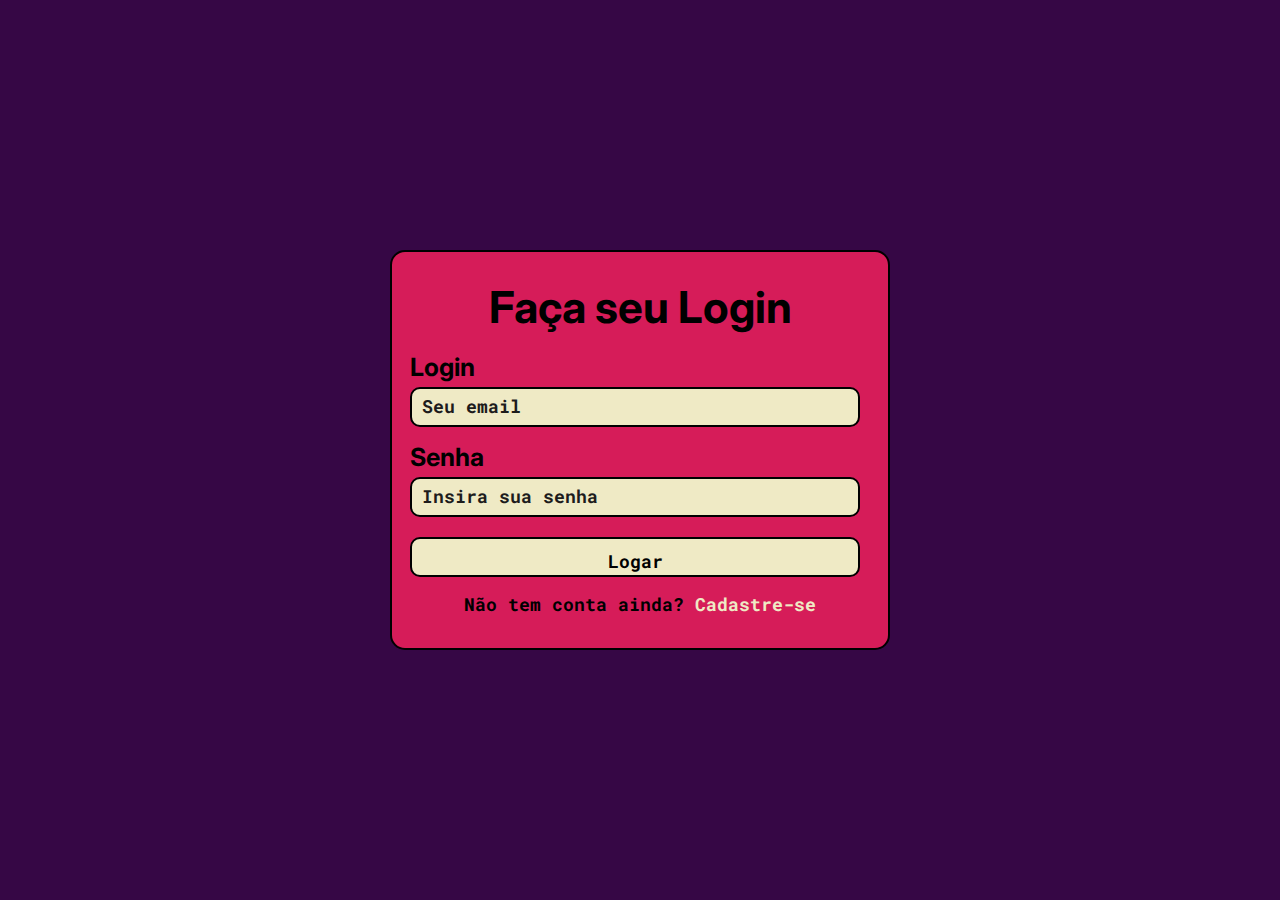
<file: index.html>
<!DOCTYPE html>
<html lang="en">
<head>
    <meta charset="UTF-8">
    <meta http-equiv="X-UA-Compatible" content="IE=edge">
    <meta name="viewport" content="width=device-width, initial-scale=1.0">
    <link rel="stylesheet" href="style.css" />
    <link rel="stylesheet" href="https://fonts.googleapis.com/css2?family=Inter&family=Roboto+Mono:ital@1&display=swap" rel="stylesheet" />
    <title>Document</title>
</head>
<body>
    <div class="container">
        <div class="login">
            <div class="txt">
                <h1>Faça seu Login</h1>
            </div>
            <form method="post" action="#" target="_blank">
                <Label>
                    Login
                    <input type="email" name="email" placeholder="Seu email" required title="Digite seu email!" />
                </Label>
                <label>
                    Senha
                    <input type="password" nome="senha" placeholder="Insira sua senha" required minlength="8" title="Digite sua senha!"/>
                </label>
                <input type="submit" value="Logar" title="Clique para acessar!" />
            </form>
            <div class="txt2">
                <p>Não tem conta ainda? <a href="Paginas/index_sub.html" target="_blank"> Cadastre-se </a></p>
            </div>
        </div>
    </div>
</body>
</html>
</file>
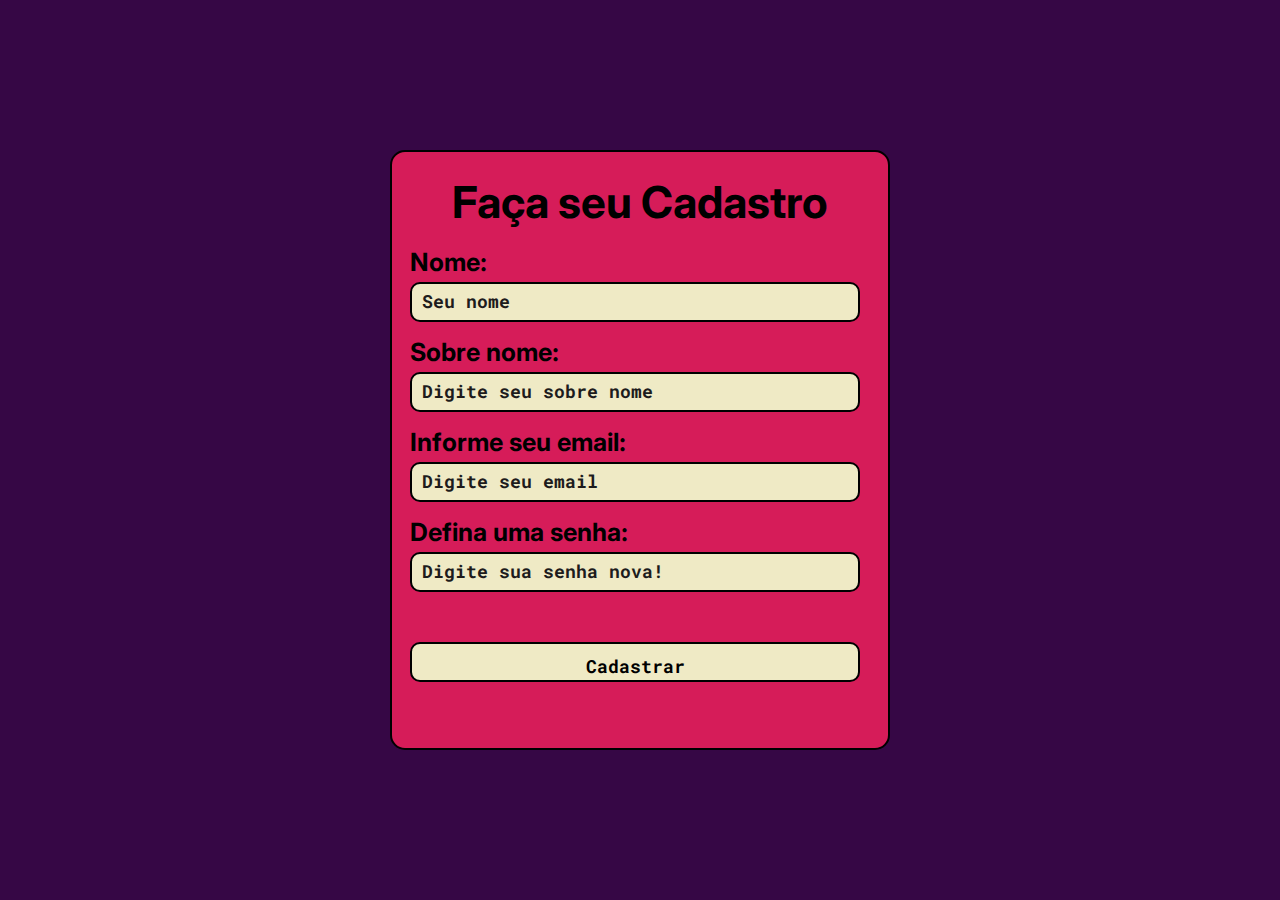
<file: index_sub.html>
<!DOCTYPE html>
<html lang="en">
<head>
    <meta charset="UTF-8">
    <meta http-equiv="X-UA-Compatible" content="IE=edge">
    <meta name="viewport" content="width=device-width, initial-scale=1.0">
    <link rel="stylesheet" href="style_sub.css" />
    <link rel="stylesheet" href="https://fonts.googleapis.com/css2?family=Inter&family=Roboto+Mono:ital@1&display=swap" rel="stylesheet" />
    <title>Document</title>
</head>
<body>
    <div class="pagina-cadastro">
        <div class="login">
            <div class="title">
                <h1>Faça seu Cadastro</h1>
            </div>
            <form method="post" action="#" target="_blank">
                <Label>
                    Nome:
                    <input type="text" name="name" placeholder="Seu nome" required title="Digite seu nome!" />
                </Label>
                <label>
                    Sobre nome:
                    <input type="text" nome="lastname" placeholder="Digite seu sobre nome" required title="Digite seu sobre nome!"/>
                </label>
                <label>
                    Informe seu email:
                    <input type="email" name="email" placeholder="Digite seu email" required title="Digite seu email!"/>
                </label>
                <label>
                    Defina uma senha:
                    <input type="password" name="keyword" placeholder="Digite sua senha nova!" required minlength="8" title="Digite sua senha!" />
                </label>            
                <input type="submit" value="Cadastrar" title="Clique para enviar!"><a href="index.html" target="_blank"></a>
            </form>
        </div>
    </div>
</body>
</html>
</file>
<file: style.css>
* {
    margin: 0;
    padding: 0;
    box-sizing: border-box;
}
body {
    background-color: #360745;
    font-family: 'Inter', sans-serif;
    overflow: hidden;
    font-size: 22px;
}
.container {
    display: flex;
    height: 100vh;
    justify-content: center;
    align-items: center;
}
.login {
    padding: 18px;
    display: flex;
    flex-direction: column;
    align-items: center;
    background-color: #d61c59;
    width: 500px;
    height: 400px;
    border: 2px solid #000000;
    border-radius: 15px;
    

}
form input {
    margin-top: 5px;
    padding: 10px;
    width: 450px;
    height: 40px;
    font-size: 15px;
    margin-bottom: 15px;
    background-color: #efeac5;
    color: #000000;
    outline: 0;
    font-weight: bold;
    border: 2px solid #000000;
    border-radius: 10px;
    
    
}
.txt {
    margin-bottom: 18px;
    margin-top: 10px;
}
label {
    font-size: 25px;
    font-family: 'Inter', sans-serif;
    font-weight: bold;
}
input::placeholder {
    font-size: 18px;
    font-family: 'Roboto Mono', monospace;
    color: #1d1c1c;
}
input[type=submit] {
    font-size: 18px;
    font-family: 'Roboto Mono', monospace;  
}

input[type=submit]:hover {
    background-color: #360745;
    color: #efeac5;
}

.txt2 {
    color: #000000;
    font-size: 18px;
    font-weight: bold;
    font-family: 'Roboto Mono', monospace;
}

.txt2 a {
    text-decoration: none;
    color: #efeac5;
}

.txt2 a:hover {
    color: #000000;
}
</file>
<file: style_sub.css>
* {
    margin: 0;
    padding: 0;
    box-sizing: border-box;
}
body {
    background-color: #360745;
    font-family: 'Inter', sans-serif;
    overflow: hidden;
    font-size: 22px;
}
.pagina-cadastro {
    display: flex;
    height: 100vh;
    justify-content: center;
    align-items: center;
}
.login {
    padding: 18px;
    display: flex;
    flex-direction: column;
    align-items: center;
    background-color: #d61c59;
    width: 500px;
    height: 600px;
    border: 2px solid #000000;
    border-radius: 15px;
    

}
form input {
    margin-top: 5px;
    padding: 10px;
    width: 450px;
    height: 40px;
    font-size: 15px;
    margin-bottom: 15px;
    background-color: #efeac5;
    color: #000000;
    outline: 0;
    font-weight: bold;
    border: 2px solid #000000;
    border-radius: 10px;
    
    
}
.title {
    margin-bottom: 18px;
    margin-top: 5px;
}
label {
    font-size: 25px;
    font-family: 'Inter', sans-serif;
    font-weight: bold;
}
input::placeholder {
    font-size: 18px;
    font-family: 'Roboto Mono', monospace;
    color: #1d1c1c;
}
input[type=submit] {
    font-size: 18px;
    font-family: 'Roboto Mono', monospace;
    margin-top: 35px;  
}

input[type=submit]:hover {
    background-color: #360745;
    color: #efeac5;
}

.txt2 {
    color: #000000;
    font-size: 18px;
    font-weight: bold;
    font-family: 'Roboto Mono', monospace;
}
</file>
